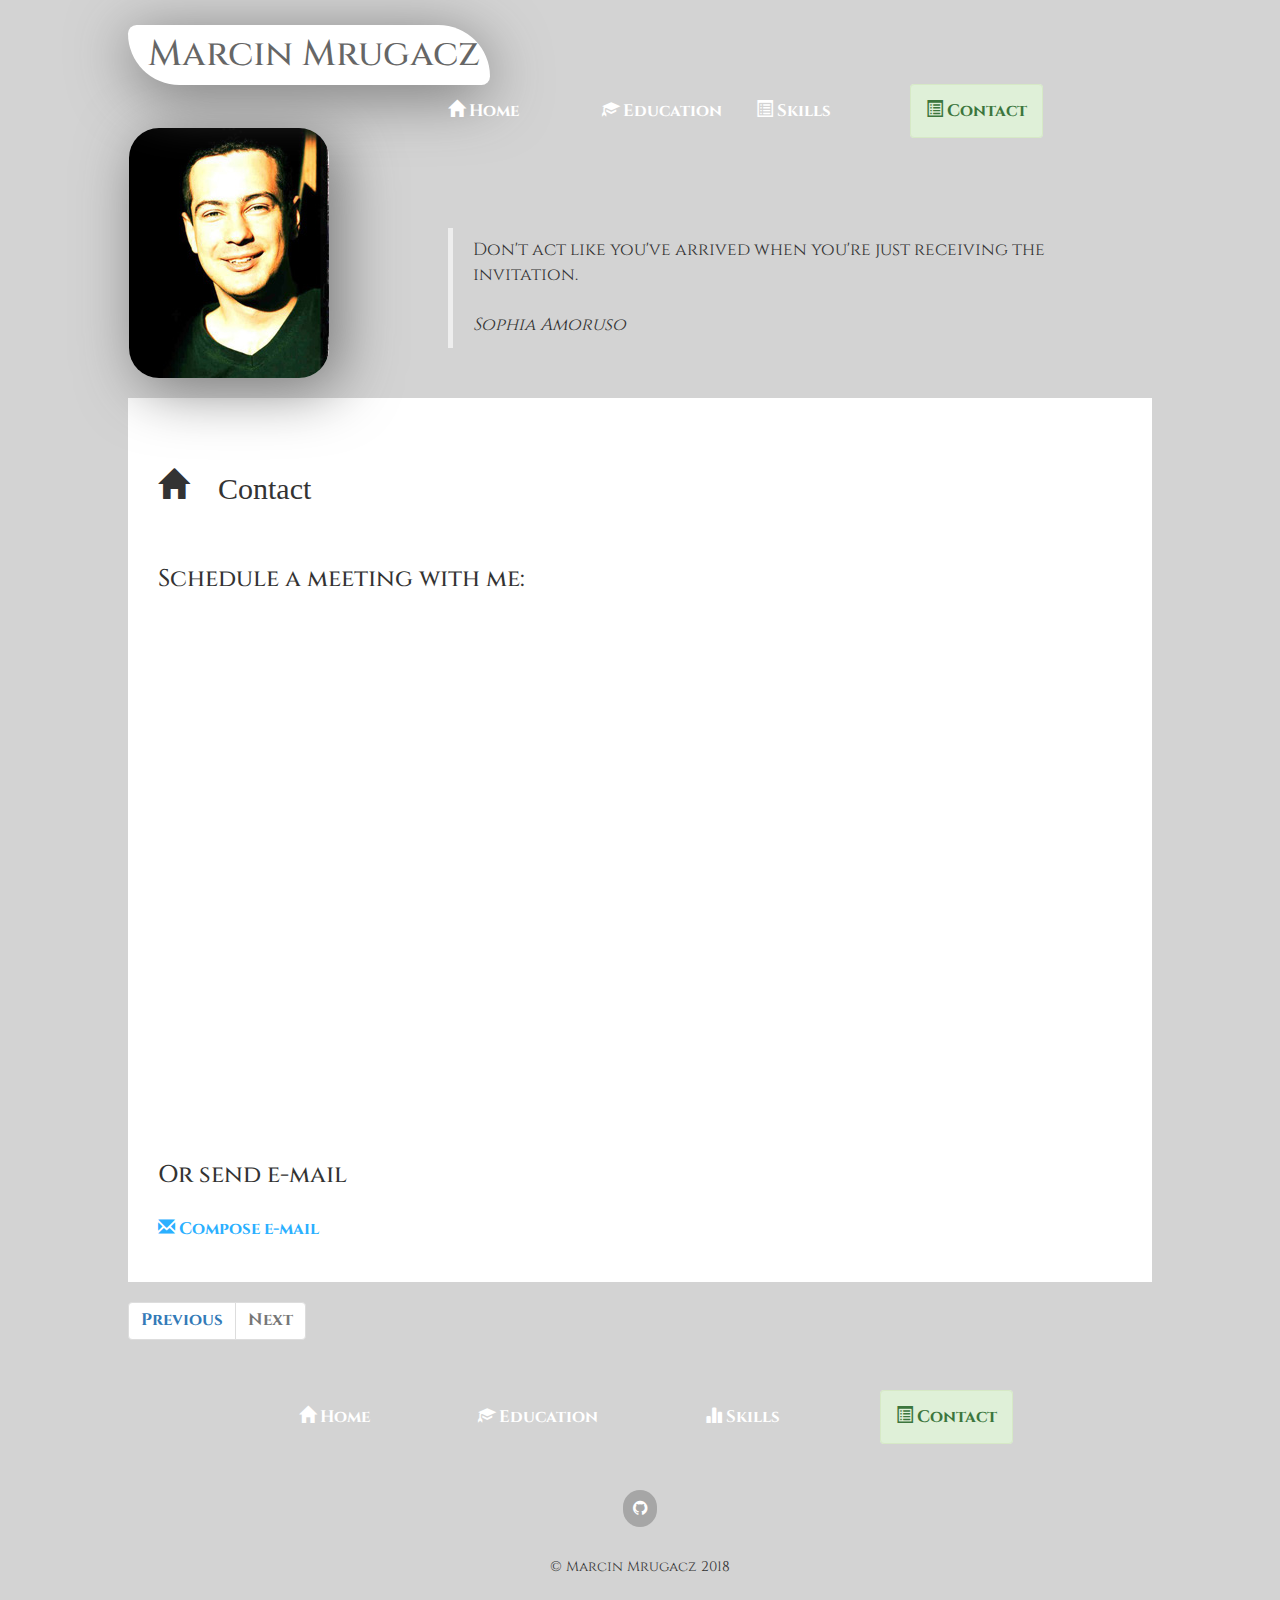
<file: contact.html>
<!DOCTYPE html>
<html lang="en">

<head>
  <meta charset="UTF-8">
  <!-- metadata for browsers -->
  <meta name="description" content="Marcin Mrugacz resume">
  <meta name="keywords" content="HTML,CSS,JavaSsript,Python, Webdeveloper resume">
  <meta name="author" content="Marcin Mrugacz">
  <!-- metadata for browsers -->
  <meta name="viewport" content="width=device-width, initial-scale=1.0">
  <meta http-equiv="X-UA-Compatible" content="ie=edge">
  <!-- fonts -->
  <link href="https://fonts.googleapis.com/css?family=Cinzel|Fredericka+the+Great|Kirang+Haerang" rel="stylesheet">
  <!-- css -->
  <!-- glyphicons -->
  <link rel="stylesheet" href="https://maxcdn.bootstrapcdn.com/bootstrap/3.3.7/css/bootstrap.min.css">
  <!-- bootsrap css -->
  <link rel="stylesheet" href="https://stackpath.bootstrapcdn.com/bootstrap/4.1.3/css/bootstrap.min.css" integrity="sha384-MCw98/SFnGE8fJT3GXwEOngsV7Zt27NXFoaoApmYm81iuXoPkFOJwJ8ERdknLPMO" crossorigin="anonymous">
  <!-- icons -->
  <link rel="stylesheet" href="https://cdnjs.cloudflare.com/ajax/libs/font-awesome/4.7.0/css/font-awesome.min.css">
  <!-- picture viewer -->
  <link href="develop/dist/viewer.css" rel="stylesheet">
  <script src="develop/dist/viewer.js"></script>
  <link rel="stylesheet" href="css/main.css">

  <title>Document</title>
</head>

<body>
  <div class='wrapper'>
    <header>
      <nav class="main-nav">
        <ul>
          <li><a href="index.html"><span class="glyphicon glyphicon-home"></span>  Home</a> </li>
          <li><a href="education.html"><span class="glyphicon glyphicon-education"></span> Education</a></li>
          <!-- <li><a href="experience.html"><span class="glyphicon glyphicon-fire"></span> Experience</a></li> -->
          <!-- <li><a href=""><span class="glyphicon glyphicon-stats"></span> Interests</a></li> -->
          <li><a href="skills.html"><span class="glyphicon glyphicon-list-alt"></span> Skills</a></li>
          <li><a class='alert alert-success' href="contact.html"><span class="glyphicon glyphicon-list-alt"></span> Contact</a></li>
        </ul>
      </nav>
      <h1> Marcin Mrugacz</h1>
      <!-- <p> You are on my online resume. From here you can easyly navigate to diffrent part of my website</p> -->

    </header>

    <main>
      <!-- Section for image -->
      <div class='picture'> </div>
      <blockquote class='quote'>
        Don't act like you've arrived when you're just receiving the invitation.</br>
        </br>
        <cite title="Source Title">Sophia Amoruso</cite>
      </blockquote>
      <!-- Section for informations -->
      <article class='Display-content'>
        <section>
          <h2><span class="glyphicon glyphicon-home"> Contact</h2>
          <h3>Schedule a meeting with me:</h3>
          <!-- Calendly inline widget begin -->
          <div class="calendly-inline-widget" data-url="https://calendly.com/migacz85/30min" style="min-width:320px;height:500px; }"></div>
          <script type="text/javascript" src="https://assets.calendly.com/assets/external/widget.js"></script>
          <!-- Calendly inline widget end -->
          <h3>Or send e-mail</h3>
          <li class='compose-mailto'><a href="mailto:migacz85@gmail.com"><span class="glyphicon glyphicon-envelope"></span> Compose e-mail</a></li>
        </section>
      </article>
    </main>

    <nav aria-label="Page navigation example">
      <ul class="pagination justify-content-end">
        <li class="page-item">
          <a class="page-link" href="skills.html" tabindex="-1">Previous</a>
        </li>

        <li class="page-item disabled">
          <a class="page-link" href="">Next</a>
        </li>
      </ul>
    </nav>
  </div>
  <!-- Footer section -->
  <footer>
    <div class='footer-wrapper'>
      <nav>
        <ul>
          <li><a href="index.html"><span class="glyphicon glyphicon-home"></span>  Home</a> </li>
          <!-- <li><a href="experience.html"><span class="glyphicon glyphicon-fire"></span> Experience</a></li> -->
          <li><a href="education.html"><span class="glyphicon glyphicon-education"></span> Education</a></li>
          <li><a href="skills.html"><span class="glyphicon glyphicon-stats"></span> Skills</a></li>
          <!-- <li><a href=""><span class="glyphicon glyphicon-list-alt"></span> Resume</a></li> -->
          <li><a class='alert alert-success' href="contact.html"><span class="glyphicon glyphicon-list-alt"></span> Contact</a></li>
        </ul>
      </nav>
      <ul class='icons'>
        <li><a target='_blank' href="https://github.com/" class="fa fa-github "> </a></li>
      </ul>
      <!-- <ul>
        <li><a href="mailto:migacz85@gmail.com" class="alert alert-warning"> <span class="glyphicon glyphicon-envelope"></span> Mail</a></li>
        <li><a href="https://github.com/Migacz85" target="_blank" class="alert alert-success"> <span class="glyphicon glyphicon-cog"></span> Github</a></li>
      </ul> -->

      <p> © Marcin Mrugacz 2018</p>
    </div>
  </footer>

  <script>
    // View a list of images
    var viewer = new Viewer(document.getElementById('images'));
  </script>

  <script src="https://code.jquery.com/jquery-3.3.1.slim.min.js" integrity="sha384-q8i/X+965DzO0rT7abK41JStQIAqVgRVzpbzo5smXKp4YfRvH+8abtTE1Pi6jizo" crossorigin="anonymous"></script>
  <script src="https://cdnjs.cloudflare.com/ajax/libs/popper.js/1.14.3/umd/popper.min.js" integrity="sha384-ZMP7rVo3mIykV+2+9J3UJ46jBk0WLaUAdn689aCwoqbBJiSnjAK/l8WvCWPIPm49" crossorigin="anonymous"></script>
  <script src="https://stackpath.bootstrapcdn.com/bootstrap/4.1.3/js/bootstrap.min.js" integrity="sha384-ChfqqxuZUCnJSK3+MXmPNIyE6ZbWh2IMqE241rYiqJxyMiZ6OW/JmZQ5stwEULTy" crossorigin="anonymous"></script>
</body>

</html>
</file>
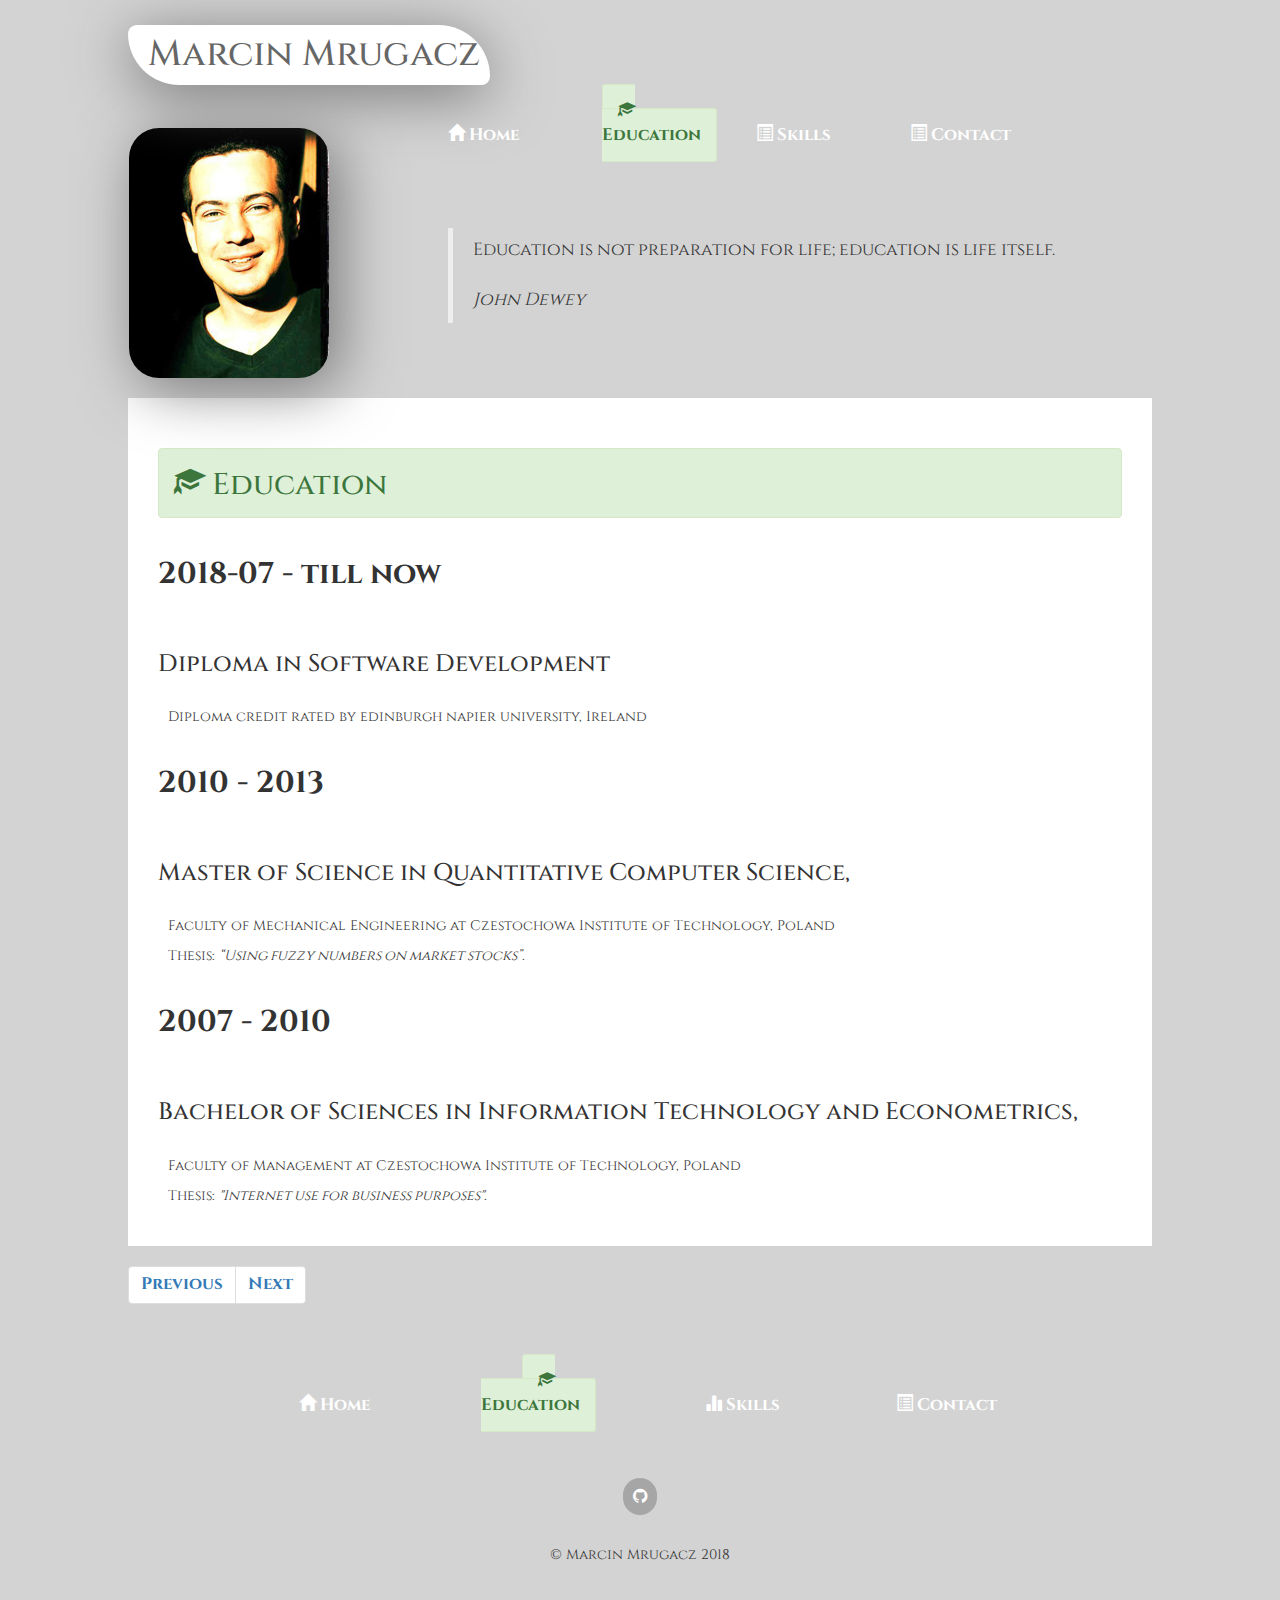
<file: education.html>
<!DOCTYPE html>
<html lang="en">

<head>
  <meta charset="UTF-8">
  <!-- metadata for browsers -->
  <meta name="description" content="Marcin Mrugacz resume">
  <meta name="keywords" content="HTML,CSS,JavaSsript,Python, Webdeveloper resume">
  <meta name="author" content="Marcin Mrugacz">
  <!-- metadata for browsers -->
  <meta name="viewport" content="width=device-width, initial-scale=1.0">
  <meta http-equiv="X-UA-Compatible" content="ie=edge">
  <!-- fonts -->
  <link href="https://fonts.googleapis.com/css?family=Cinzel|Fredericka+the+Great|Kirang+Haerang" rel="stylesheet">
  <!-- css -->
  <!-- glyphicons -->
  <link rel="stylesheet" href="https://maxcdn.bootstrapcdn.com/bootstrap/3.3.7/css/bootstrap.min.css">
  <!-- bootsrap css -->
  <link rel="stylesheet" href="https://stackpath.bootstrapcdn.com/bootstrap/4.1.3/css/bootstrap.min.css" integrity="sha384-MCw98/SFnGE8fJT3GXwEOngsV7Zt27NXFoaoApmYm81iuXoPkFOJwJ8ERdknLPMO" crossorigin="anonymous">
  <!-- icons -->
  <link rel="stylesheet" href="https://cdnjs.cloudflare.com/ajax/libs/font-awesome/4.7.0/css/font-awesome.min.css">
  <link rel="stylesheet" href="css/main.css">

  <title>Document</title>
</head>

<body>

  <div class='wrapper'>
    <header>
      <nav class="main-nav">
        <ul>
          <li><a href="index.html"><span class="glyphicon glyphicon-home"></span>  Home</a> </li>
          <li><a class='alert alert-success' href="education.html"><span class="glyphicon glyphicon-education"></span> Education</a></li>
          <!-- <li><a href="experience.html"><span class="glyphicon glyphicon-fire"></span> Experience</a></li> -->
          <!-- <li><a href=""><span class="glyphicon glyphicon-stats"></span> Interests</a></li> -->
          <li><a href="skills.html"><span class="glyphicon glyphicon-list-alt"></span> Skills</a></li>
          <li><a href="contact.html"><span class="glyphicon glyphicon-list-alt"></span> Contact</a></li>
        </ul>
      </nav>
      <h1> Marcin Mrugacz</h1>
      <!-- <p> You are on my online resume. From here you can easyly navigate to diffrent part of my website</p> -->

    </header>

    <main>
      <!-- Section for image -->
      <div class='picture'> </div>

      <blockquote class='quote'>
        Education is not preparation for life; education is life itself.</br>
        </br>
        <cite title="Source Title">John Dewey</cite>
      </blockquote>



      <!-- Section for informations -->
      <article class='Display-content'>
        <section>
          <h2 class="alert alert-success"><span class="glyphicon glyphicon-education"></span> Education</h2>

          <!-- article -->
          <h2><b> 2018-07 - till now</b></h2>
          <h3>Diploma in Software Development</h3>
          <p> Diploma credit rated by edinburgh napier university, Ireland </p>
          <h2> <b> 2010 - 2013 </b> </h2>
          <h3> Master of Science in Quantitative Computer Science, </h3>
          <p> Faculty of Mechanical Engineering at Czestochowa Institute of Technology, Poland </p>
          <p> Thesis: <i>“Using fuzzy numbers on market stocks”.</i> </p>
          <h2> <b> 2007 - 2010 </b> </h2>
          <h3> Bachelor of Sciences in Information Technology and Econometrics, </h3>
          <p> Faculty of Management at Czestochowa Institute of Technology, Poland </p>
          <p> Thesis: <i> "Internet use for business purposes". </i> </p>
          <!--article -->

      </article>
    </main>

    <nav aria-label="Page navigation example">
      <ul class="pagination justify-content-end">
        <li class="page-item ">
          <a class="page-link" href="index.html">Previous</a>
        </li>

        <li class="page-item">
          <a class="page-link" href="skills.html">Next</a>
        </li>
      </ul>
    </nav>
  </div>
  <!-- Footer section -->
  <footer>
    <div class='footer-wrapper'>
      <nav>
        <ul>
          <li><a href="index.html"><span class="glyphicon glyphicon-home"></span>  Home</a> </li>
          <li><a class='alert alert-success' href="education.html"><span class="glyphicon glyphicon-education"></span> Education</a></li>
          <!-- <li><a href=""><span class="glyphicon glyphicon-education"></span> Experience</a></li> -->
          <li><a href="skills.html"><span class="glyphicon glyphicon-stats"></span> Skills</a></li>
          <!-- <li><a href=""><span class="glyphicon glyphicon-list-alt"></span> Resume</a></li> -->
          <li><a href="contact.html"><span class="glyphicon glyphicon-list-alt"></span> Contact</a></li>
        </ul>
      </nav>
      <ul class='icons'>
        <li><a target='_blank' href="https://github.com/" class="fa fa-github "> </a></li>
      </ul>
      <!-- <ul>
        <li><a href="mailto:migacz85@gmail.com" class="alert alert-warning"> <span class="glyphicon glyphicon-envelope"></span> Mail</a></li>
        <li><a href="https://github.com/Migacz85" target="_blank" class="alert alert-success"> <span class="glyphicon glyphicon-cog"></span> Github</a></li>
      </ul> -->
      <p> © Marcin Mrugacz 2018</p>
    </div>
  </footer>

  <script src="https://code.jquery.com/jquery-3.3.1.slim.min.js" integrity="sha384-q8i/X+965DzO0rT7abK41JStQIAqVgRVzpbzo5smXKp4YfRvH+8abtTE1Pi6jizo" crossorigin="anonymous"></script>
  <script src="https://cdnjs.cloudflare.com/ajax/libs/popper.js/1.14.3/umd/popper.min.js" integrity="sha384-ZMP7rVo3mIykV+2+9J3UJ46jBk0WLaUAdn689aCwoqbBJiSnjAK/l8WvCWPIPm49" crossorigin="anonymous"></script>
  <script src="https://stackpath.bootstrapcdn.com/bootstrap/4.1.3/js/bootstrap.min.js" integrity="sha384-ChfqqxuZUCnJSK3+MXmPNIyE6ZbWh2IMqE241rYiqJxyMiZ6OW/JmZQ5stwEULTy" crossorigin="anonymous"></script>
</body>

</html>
</file>
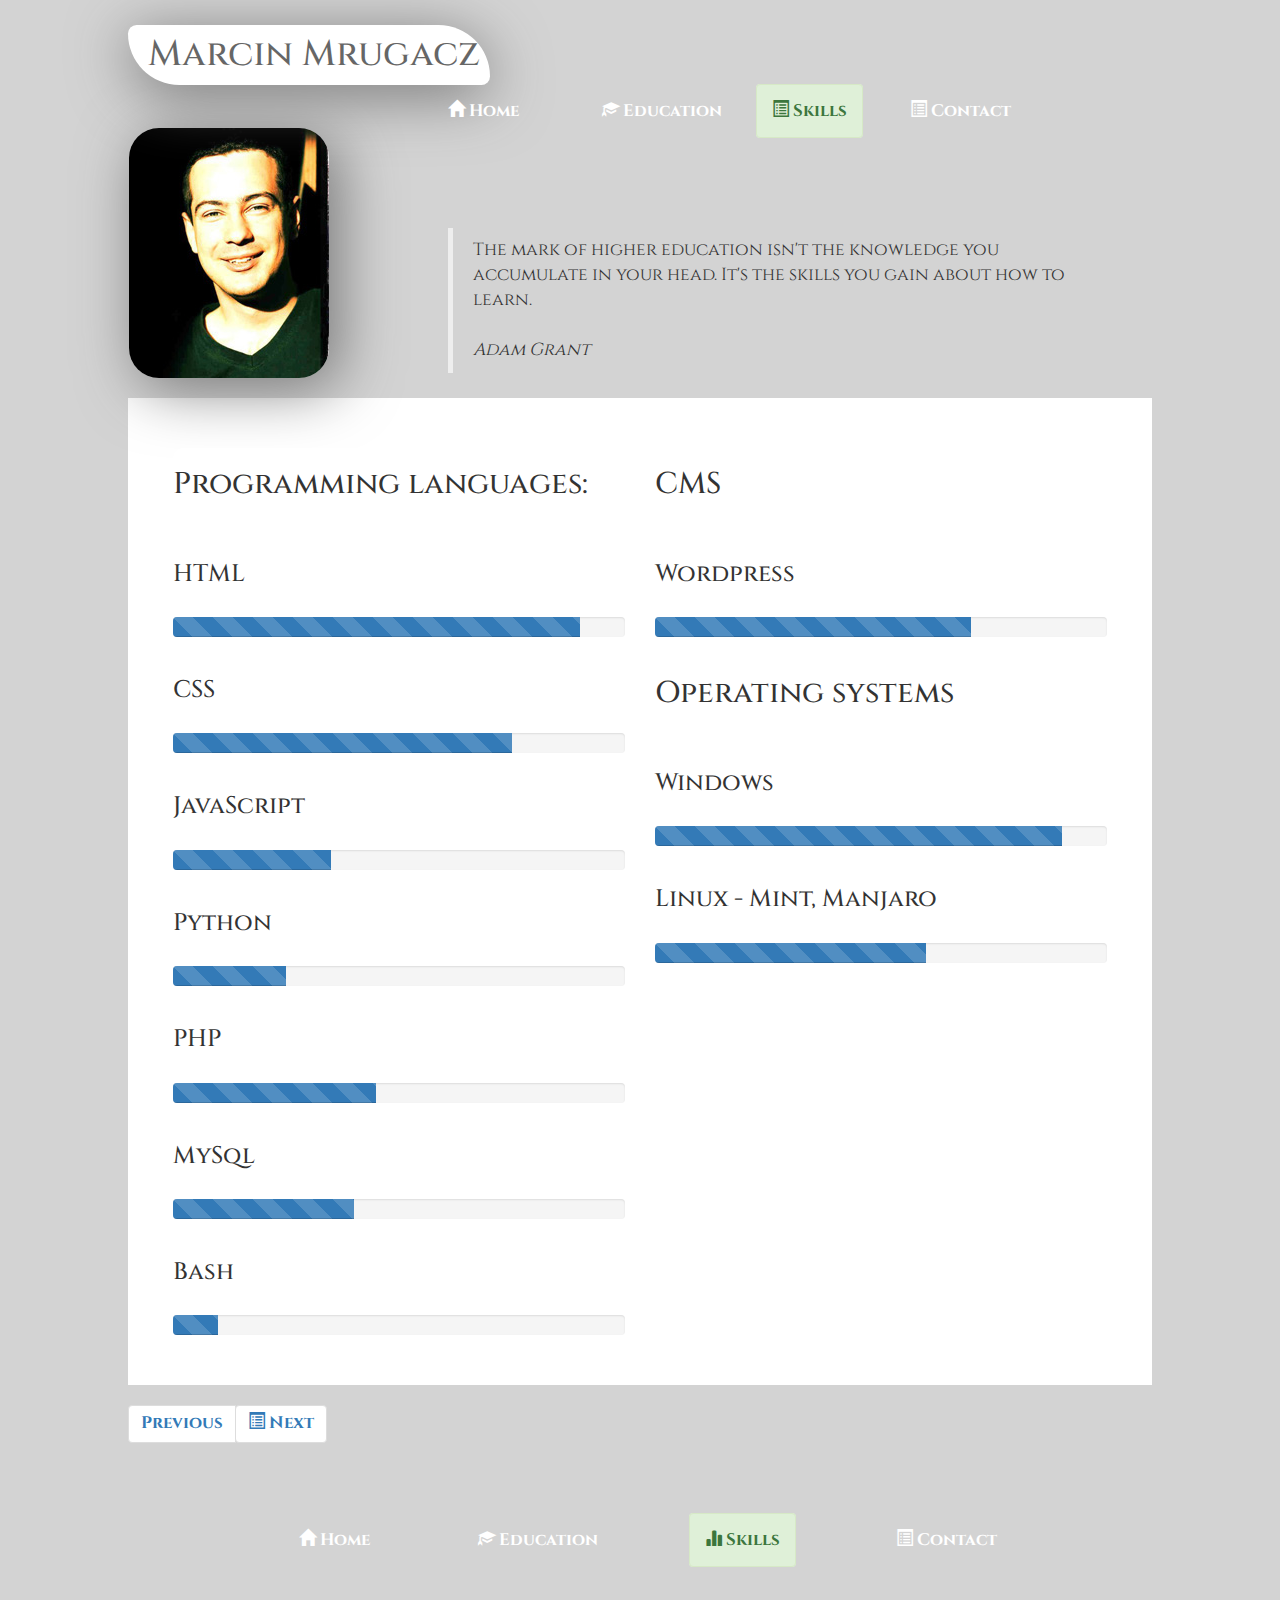
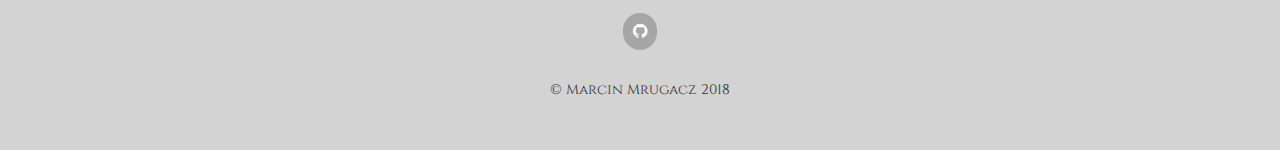
<file: skills.html>
<!DOCTYPE html>
<html lang="en">

<head>
  <meta charset="UTF-8">
  <!-- metadata for browsers -->
  <meta name="description" content="Marcin Mrugacz resume">
  <meta name="keywords" content="HTML,CSS,JavaSsript,Python, Webdeveloper resume">
  <meta name="author" content="Marcin Mrugacz">
  <!-- metadata for browsers -->
  <meta name="viewport" content="width=device-width, initial-scale=1.0">
  <meta http-equiv="X-UA-Compatible" content="ie=edge">
  <!-- fonts -->
  <link href="https://fonts.googleapis.com/css?family=Cinzel|Fredericka+the+Great|Kirang+Haerang" rel="stylesheet">
  <!-- css -->
  <!-- glyphicons -->
  <link rel="stylesheet" href="https://maxcdn.bootstrapcdn.com/bootstrap/3.3.7/css/bootstrap.min.css">
  <!-- bootsrap css -->
  <link rel="stylesheet" href="https://stackpath.bootstrapcdn.com/bootstrap/4.1.3/css/bootstrap.min.css" integrity="sha384-MCw98/SFnGE8fJT3GXwEOngsV7Zt27NXFoaoApmYm81iuXoPkFOJwJ8ERdknLPMO" crossorigin="anonymous">
  <!-- icons -->
  <link rel="stylesheet" href="https://cdnjs.cloudflare.com/ajax/libs/font-awesome/4.7.0/css/font-awesome.min.css">
  <link rel="stylesheet" href="css/main.css">

  <title>Document</title>
</head>

<body>
  <div class='wrapper'>
    <header>
      <nav class="main-nav">
        <ul>
          <li><a href="index.html"><span class="glyphicon glyphicon-home"></span>  Home</a> </li>
          <li><a href="education.html"><span class="glyphicon glyphicon-education"></span> Education</a></li>
          <!-- <li><a href="experience.html"><span class="glyphicon glyphicon-fire"></span> Experience</a></li> -->
          <!-- <li><a href=""><span class="glyphicon glyphicon-stats"></span> Interests</a></li> -->
          <li><a class='alert alert-success' href=""><span class="glyphicon glyphicon-list-alt"></span> Skills</a></li>
          <li><a href="contact.html"><span class="glyphicon glyphicon-list-alt"></span> Contact</a></li>

        </ul>
      </nav>
      <h1> Marcin Mrugacz</h1>

    </header>


    <main>
      <!-- Section for image -->
      <div class='picture'> </div>
      <blockquote class='quote'>
        The mark of higher education isn't the knowledge you accumulate in your head. It's the skills you gain about how to learn.
        </br>
        </br>
        <cite title="Source Title">Adam Grant</cite>
      </blockquote>
      <!-- Section for informations -->
      <article class='Display-content'>
        <section>
          <div class='container'>
            <h2>Programming languages:</h2>

            <h3>HTML</h3>
            <div class="progress">
              <div class="progress-bar progress-bar-striped progress-bar-animated" role="progressbar" aria-valuenow="75" aria-valuemin="0" aria-valuemax="100" style="width: 90%"></div>
            </div>
            <h3>CSS</h3>
            <div class="progress">
              <div class="progress-bar progress-bar-striped progress-bar-animated" role="progressbar" aria-valuenow="75" aria-valuemin="0" aria-valuemax="100" style="width: 75%"></div>
            </div>
            <h3>JavaScript</h3>
            <div class="progress">
              <div class="progress-bar progress-bar-striped progress-bar-animated" role="progressbar" aria-valuenow="75" aria-valuemin="0" aria-valuemax="100" style="width: 35%"></div>
            </div>
            <h3>Python</h3>
            <div class="progress">
              <div class="progress-bar progress-bar-striped progress-bar-animated" role="progressbar" aria-valuenow="75" aria-valuemin="0" aria-valuemax="100" style="width: 25%"></div>
            </div>
            <h3>PHP</h3>
            <div class="progress">
              <div class="progress-bar progress-bar-striped  progress-bar-animated" role="progressbar" aria-valuenow="75" aria-valuemin="0" aria-valuemax="100" style="width: 45%"></div>
            </div>
            <h3>MySql</h3>
            <div class="progress">
              <div class="progress-bar progress-bar-striped progress-bar-animated" role="progressbar" aria-valuenow="75" aria-valuemin="0" aria-valuemax="100" style="width: 40%"></div>
            </div>
            <h3>Bash</h3>

            <div class="progress">
              <div class="progress-bar progress-bar-striped progress-bar-animated" role="progressbar" aria-valuenow="75" aria-valuemin="0" aria-valuemax="100" style="width: 10%"></div>
            </div>
          </div>

          <div class="container">
            <h2>CMS</h2>
            <h3>Wordpress</h3>
            <div class="progress">
              <div class="progress-bar progress-bar-striped bg-info progress-bar-animated" role="progressbar" aria-valuenow="75" aria-valuemin="0" aria-valuemax="100" style="width: 70%"></div>
            </div>

            <h2>Operating systems</h2>
            <h3>Windows</h3>
            <div class="progress">
              <div class="progress-bar progress-bar-striped bg-success progress-bar-animated" role="progressbar" aria-valuenow="75" aria-valuemin="0" aria-valuemax="100" style="width: 90%"></div>
            </div>
            <h3>Linux - Mint, Manjaro</h3>
            <div class="progress">
              <div class="progress-bar progress-bar-striped bg-success progress-bar-animated" role="progressbar" aria-valuenow="75" aria-valuemin="0" aria-valuemax="100" style="width: 60%"></div>
            </div>
          </div>
          <!-- 2 lines bellow are because float elements dont have height property
          in order to have a white background we need to add this lines here: -->
          <div style="clear: both;"></div>
          <div></div>

        </section>

      </article>
    </main>

    <nav aria-label="Page navigation example">
      <ul class="pagination justify-content-end">
        <li class="page-item">
          <a class="page-link" href="education.html" tabindex="-1">Previous</a>
        </li>

        <li class="page-item">
          <li><a class='alert alert-success' href="contact.html"><span class="glyphicon glyphicon-list-alt"></span> Next</a></li>
        </li>
      </ul>
    </nav>
  </div>
  <!-- Footer section -->
  <footer>
    <div class='footer-wrapper'>
      <nav>
        <ul>
          <li> <a href="index.html"><span class="glyphicon glyphicon-home "></span>  Home</a> </li>
          <!-- <li><a href="experience.html "><span class="glyphicon glyphicon-fire "></span> Experience</a></li> -->
          <li><a href="education.html "><span class="glyphicon glyphicon-education "></span> Education</a></li>
          <li><a class='alert alert-success' href=" "><span class="glyphicon glyphicon-stats "></span> Skills</a></li>
          <!-- <li><a href=" "><span class="glyphicon glyphicon-list-alt "></span> Resume</a></li> -->
          <li><a href="contact.html"><span class="glyphicon glyphicon-list-alt"></span> Contact</a></li>
        </ul>
      </nav>
      <ul class='icons'>
        <li><a href="https://github.com/ " class="fa fa-github "> </a></li>
      </ul>
      <!-- <ul>
        <li><a href="mailto:migacz85@gmail.com " class="alert alert-warning "> <span class="glyphicon glyphicon-envelope "></span> Mail</a></li>
        <li><a href="https://github.com/Migacz85 " target="_blank " class="alert alert-success "> <span class="glyphicon glyphicon-cog "></span> Github</a></li>
      </ul> -->
      <p> © Marcin Mrugacz 2018</p>
    </div>
  </footer>

  <script src="https://code.jquery.com/jquery-3.3.1.slim.min.js " integrity="sha384-q8i/X+965DzO0rT7abK41JStQIAqVgRVzpbzo5smXKp4YfRvH+8abtTE1Pi6jizo " crossorigin="anonymous "></script>
  <script src="https://cdnjs.cloudflare.com/ajax/libs/popper.js/1.14.3/umd/popper.min.js " integrity="sha384-ZMP7rVo3mIykV+2+9J3UJ46jBk0WLaUAdn689aCwoqbBJiSnjAK/l8WvCWPIPm49 " crossorigin="anonymous "></script>
  <script src="https://stackpath.bootstrapcdn.com/bootstrap/4.1.3/js/bootstrap.min.js " integrity="sha384-ChfqqxuZUCnJSK3+MXmPNIyE6ZbWh2IMqE241rYiqJxyMiZ6OW/JmZQ5stwEULTy " crossorigin="anonymous "></script>
</body>

</html>
</file>
<file: develop/dist/viewer.css>
/*!
 * Viewer.js v1.0.0-rc
 * https://github.com/fengyuanchen/viewerjs
 *
 * Copyright (c) 2015-2018 Chen Fengyuan
 * Released under the MIT license
 *
 * Date: 2018-03-10T13:04:51.995Z
 */

.viewer-zoom-in::before,
.viewer-zoom-out::before,
.viewer-one-to-one::before,
.viewer-reset::before,
.viewer-prev::before,
.viewer-play::before,
.viewer-next::before,
.viewer-rotate-left::before,
.viewer-rotate-right::before,
.viewer-flip-horizontal::before,
.viewer-flip-vertical::before,
.viewer-fullscreen::before,
.viewer-fullscreen-exit::before,
.viewer-close::before {
  background-image: url('[data-uri]');
  background-repeat: no-repeat;
  color: transparent;
  display: block;
  font-size: 0;
  height: 20px;
  line-height: 0;
  width: 20px;
}

.viewer-zoom-in::before {
  background-position: 0 0;
  content: 'Zoom In';
}

.viewer-zoom-out::before {
  background-position: -20px 0;
  content: 'Zoom Out';
}

.viewer-one-to-one::before {
  background-position: -40px 0;
  content: 'One to One';
}

.viewer-reset::before {
  background-position: -60px 0;
  content: 'Reset';
}

.viewer-prev::before {
  background-position: -80px 0;
  content: 'Previous';
}

.viewer-play::before {
  background-position: -100px 0;
  content: 'Play';
}

.viewer-next::before {
  background-position: -120px 0;
  content: 'Next';
}

.viewer-rotate-left::before {
  background-position: -140px 0;
  content: 'Rotate Left';
}

.viewer-rotate-right::before {
  background-position: -160px 0;
  content: 'Rotate Right';
}

.viewer-flip-horizontal::before {
  background-position: -180px 0;
  content: 'Flip Horizontal';
}

.viewer-flip-vertical::before {
  background-position: -200px 0;
  content: 'Flip Vertical';
}

.viewer-fullscreen::before {
  background-position: -220px 0;
  content: 'Enter Full Screen';
}

.viewer-fullscreen-exit::before {
  background-position: -240px 0;
  content: 'Exit Full Screen';
}

.viewer-close::before {
  background-position: -260px 0;
  content: 'Close';
}

.viewer-container {
  bottom: 0;
  direction: ltr;
  font-size: 0;
  left: 0;
  line-height: 0;
  overflow: hidden;
  position: absolute;
  right: 0;
  -webkit-tap-highlight-color: transparent;
  top: 0;
  -webkit-touch-callout: none;
  -ms-touch-action: none;
  touch-action: none;
  -webkit-user-select: none;
  -moz-user-select: none;
  -ms-user-select: none;
  user-select: none;
}

.viewer-container::-moz-selection,
.viewer-container *::-moz-selection {
  background-color: transparent;
}

.viewer-container::selection,
.viewer-container *::selection {
  background-color: transparent;
}

.viewer-container img {
  display: block;
  height: auto;
  max-height: none !important;
  max-width: none !important;
  min-height: 0 !important;
  min-width: 0 !important;
  width: 100%;
}

.viewer-canvas {
  bottom: 0;
  left: 0;
  overflow: hidden;
  position: absolute;
  right: 0;
  top: 0;
}

.viewer-canvas > img {
  height: auto;
  margin: 15px auto;
  max-width: 90% !important;
  width: auto;
}

.viewer-footer {
  bottom: 0;
  left: 0;
  overflow: hidden;
  position: absolute;
  right: 0;
  text-align: center;
}

.viewer-navbar {
  background-color: rgba(0, 0, 0, .5);
  overflow: hidden;
}

.viewer-list {
  -webkit-box-sizing: content-box;
  box-sizing: content-box;
  height: 50px;
  margin: 0;
  overflow: hidden;
  padding: 1px 0;
}

.viewer-list > li {
  color: transparent;
  cursor: pointer;
  float: left;
  font-size: 0;
  height: 50px;
  line-height: 0;
  opacity: .5;
  overflow: hidden;
  -webkit-transition: opacity .15s;
  transition: opacity .15s;
  width: 30px;
}

.viewer-list > li:hover {
  opacity: .75;
}

.viewer-list > li + li {
  margin-left: 1px;
}

.viewer-list > .viewer-loading {
  position: relative;
}

.viewer-list > .viewer-loading::after {
  border-width: 2px;
  height: 20px;
  margin-left: -10px;
  margin-top: -10px;
  width: 20px;
}

.viewer-list > .viewer-active,
.viewer-list > .viewer-active:hover {
  opacity: 1;
}

.viewer-player {
  background-color: #000;
  bottom: 0;
  cursor: none;
  display: none;
  left: 0;
  position: absolute;
  right: 0;
  top: 0;
}

.viewer-player > img {
  left: 0;
  position: absolute;
  top: 0;
}

.viewer-toolbar ul {
  display: inline-block;
  margin: 0 auto 5px;
  overflow: hidden;
  padding: 3px 0;
}

.viewer-toolbar li {
  background-color: rgba(0, 0, 0, .5);
  border-radius: 50%;
  cursor: pointer;
  float: left;
  height: 24px;
  overflow: hidden;
  -webkit-transition: background-color .15s;
  transition: background-color .15s;
  width: 24px;
}

.viewer-toolbar li:hover {
  background-color: rgba(0, 0, 0, .8);
}

.viewer-toolbar li::before {
  margin: 2px;
}

.viewer-toolbar li + li {
  margin-left: 1px;
}

.viewer-toolbar .viewer-small {
  height: 18px;
  margin-bottom: 3px;
  margin-top: 3px;
  width: 18px;
}

.viewer-toolbar .viewer-small::before {
  margin: -1px;
}

.viewer-toolbar .viewer-large {
  height: 30px;
  margin-bottom: -3px;
  margin-top: -3px;
  width: 30px;
}

.viewer-toolbar .viewer-large::before {
  margin: 5px;
}

.viewer-tooltip {
  background-color: rgba(0, 0, 0, .8);
  border-radius: 10px;
  color: #fff;
  display: none;
  font-size: 12px;
  height: 20px;
  left: 50%;
  line-height: 20px;
  margin-left: -25px;
  margin-top: -10px;
  position: absolute;
  text-align: center;
  top: 50%;
  width: 50px;
}

.viewer-title {
  color: #ccc;
  display: inline-block;
  font-size: 12px;
  line-height: 1;
  margin: 0 5% 5px;
  max-width: 90%;
  opacity: .8;
  overflow: hidden;
  text-overflow: ellipsis;
  -webkit-transition: opacity .15s;
  transition: opacity .15s;
  white-space: nowrap;
}

.viewer-title:hover {
  opacity: 1;
}

.viewer-button {
  background-color: rgba(0, 0, 0, .5);
  border-radius: 50%;
  cursor: pointer;
  height: 80px;
  overflow: hidden;
  position: absolute;
  right: -40px;
  top: -40px;
  -webkit-transition: background-color .15s;
  transition: background-color .15s;
  width: 80px;
}

.viewer-button:focus,
.viewer-button:hover {
  background-color: rgba(0, 0, 0, .8);
}

.viewer-button::before {
  bottom: 15px;
  left: 15px;
  position: absolute;
}

.viewer-fixed {
  position: fixed;
}

.viewer-open {
  overflow: hidden;
}

.viewer-show {
  display: block;
}

.viewer-hide {
  display: none;
}

.viewer-backdrop {
  background-color: rgba(0, 0, 0, .5);
}

.viewer-invisible {
  visibility: hidden;
}

.viewer-move {
  cursor: move;
  cursor: -webkit-grab;
  cursor: grab;
}

.viewer-fade {
  opacity: 0;
}

.viewer-in {
  opacity: 1;
}

.viewer-transition {
  -webkit-transition: all .3s;
  transition: all .3s;
}

@-webkit-keyframes viewer-spinner {
  0% {
    -webkit-transform: rotate(0deg);
    transform: rotate(0deg);
  }

  100% {
    -webkit-transform: rotate(360deg);
    transform: rotate(360deg);
  }
}

@keyframes viewer-spinner {
  0% {
    -webkit-transform: rotate(0deg);
    transform: rotate(0deg);
  }

  100% {
    -webkit-transform: rotate(360deg);
    transform: rotate(360deg);
  }
}

.viewer-loading::after {
  -webkit-animation: viewer-spinner 1s linear infinite;
  animation: viewer-spinner 1s linear infinite;
  border: 4px solid rgba(255, 255, 255, .1);
  border-left-color: rgba(255, 255, 255, .5);
  border-radius: 50%;
  content: '';
  display: inline-block;
  height: 40px;
  left: 50%;
  margin-left: -20px;
  margin-top: -20px;
  position: absolute;
  top: 50%;
  width: 40px;
  z-index: 1;
}

@media (max-width: 767px) {
  .viewer-hide-xs-down {
    display: none;
  }
}

@media (max-width: 991px) {
  .viewer-hide-sm-down {
    display: none;
  }
}

@media (max-width: 1199px) {
  .viewer-hide-md-down {
    display: none;
  }
}
</file>
<file: css/main.css>
/* All devices   */
body {
  background-color: #EEE;
  font-family: 'Cinzel', sans-serif;
  font-size:1.4em;
  -webkit-box-sizing: border-box;
          box-sizing: border-box;
  background-color: lightgray;
  margin: 0px 0px 0px;
}
/* Tags */
p {
  margin:10px;
 }
h1 {
   text-indent: 10px;
   color: #666666;
   text-align: center;
   padding: 10px;
   border-radius: 10px 60px;
   background-color: white;
   -webkit-box-shadow: 0px 10px 60px #777;
           box-shadow: 0px 10px 60px #777;
   font-size: 1, 1em;
    margin: 25px 0 43px;
 }
 h2 {
   padding-bottom:20px;
   padding-top:20px;
   clear: both;

   background-color: white;
   border-radius: 10px;
}
h3 {
  padding-bottom: 20px;
     padding-top:20px;
}
body > div > main > article > section > li > a {
  color: #2ab0ff;
}
ul {
  margin: 0;
  padding: 0;
}
a {
  text-decoration: none;
  color: white;
}
a:focus, a:hover {
  color:#76bbf8;
  -webkit-transition: all 0.5s ease-in-out;
  transition: all 0.5s ease-in-out;
}
li {
  margin-bottom: 10px;
  display: inline-block;
  font-size: 1.2em;
  font-weight: bold;
  opacity: 1;
  width: 150px;
}
/* Navigation */

/*for selected li element in menu */
.selected {
  opacity: 0.5;
  background-color:gray;
  border-radius: 30px 10px;
  color: white;
  padding-left:20px;
  width: 150px;
}

.compose-mailto {
  width:auto;
}

.quote { display:none; }
nav {clear:both;}
.main-nav {
  margin-top: 100px;
  left: 65vw;
  position: absolute;
  display: block;
}
/* Main content */

.picture {
  height: 250px;
  width: 200px;
  background-image: url("../Pictures/Marcin.jpg");
  background-size: auto;
  background-repeat: no-repeat;
  margin-right: 40%;
  border-radius: 30px;
  float: right;
  margin-bottom: 20px;
  background-position:-30px -20px;
  -webkit-box-shadow: 10px 10px 60px #777;
          box-shadow: 10px 10px 60px #777;
  margin-left: 1px;
}

.wrapper {
  width:95%;
  margin-left: auto;
  margin-right: auto;
}
.container {width:100%;float:left;}

.Display-content {
  clear:both;
  width: 100%;
  height:auto;
  background-color: white;
  text-justify: inter-character;
}
article section {
  clear: both;
  padding: 30px;
  background-color: white;
  border-radius: 20px;
}

/* Footer */
.footer-wrapper {
padding:40px;
height:100%;
text-align:center;
background-color: var(--gray);
margin: 0px;
text-align: center;
}

.icons li {
  margin-top: 40px;
}
/* github icon */
.fa {
  padding:10px;
  border-radius: 50px;
  background-color:#a6a6a6;
  -webkit-transition: all  0.35 ease-in-out;
  transition: all  0.35 ease-in-out;
}
footer div nav ul li {
  width:150px;
}
footer div ul li {
  margin-bottom: 10px;
  display: inline-block;
  font-size: 1.2em;
  font-weight: bold;
  opacity: 1;
  width:auto;
   margin: 0 25px 20px;
}
/*for calendly */
.branding .badge {
  display:none;
}

/* DESKTKOP */
@media (min-width: 991px) {
 h1 {display:inline-block;}
  .quote {
    width:50%;
    margin-top: 100px;
    left: 35vw;
    position: absolute;
    display: block;
  }

  .main-nav {
    margin-top: 100px;
    left: 35vw;
    position: absolute;
    display: block;
  }

  .picture {
    height: 250px;
    width: 200px;
    background-size: auto;
    background-repeat: no-repeat;
    /* margin-right: 40%; */
    border-radius: 30px;
    float: left;
    margin-bottom: 20px;
    -webkit-box-shadow: 10px 10px 60px #777;
            box-shadow: 10px 10px 60px #777;
    margin-left: 1px;
  }

  .wrapper {
    width:80%;
    margin-left: auto;
    margin-right: auto;
  }

  .container {width:50%;float:left;}

}
/* TABLET; */
@media (max-width: 991px) {
h1 {display:inline-block;}
  .quote {
    margin-top: 100px;
    left: 35vw;
    position: absolute;
    display: block;
  }
  .main-nav {
    margin-top: 100px;
    left: 35vw;
    position: absolute;
    display: block;
  }
  .picture {
    height: 250px;
    width: 200px;

    background-size: auto;
    background-repeat: no-repeat;
    margin-right: 70%;
    border-radius: 30px;
    margin-bottom: 20px;
    -webkit-box-shadow: 10px 10px 60px #777;
            box-shadow: 10px 10px 60px #777;
    margin-left: 1px;
  }
  .container {width:50%;float:left;}
}
 /* MOBILE */
@media (max-width: 767px) {
  h1 {
    display:block;
  }
.quote {
  display:inline-block;
  margin-top: 0px;
  left: 0vw;
  position: static;
  /* display: none; */
}

.main-nav {
  margin-top: 100px;
  left: 60vw;
  position: absolute;
  display: block;
}

.picture {
  height: 250px;
  width: 200px;

  background-size: auto;
  background-repeat: no-repeat;
  margin-right: 43%;
  border-radius: 30px;
  float: right;
  margin-bottom: 20px;
  -webkit-box-shadow: 10px 10px 60px #777;
          box-shadow: 10px 10px 60px #777;
  margin-left: 1px;
}

.container {width:100%;float:left;}
}
</file>
